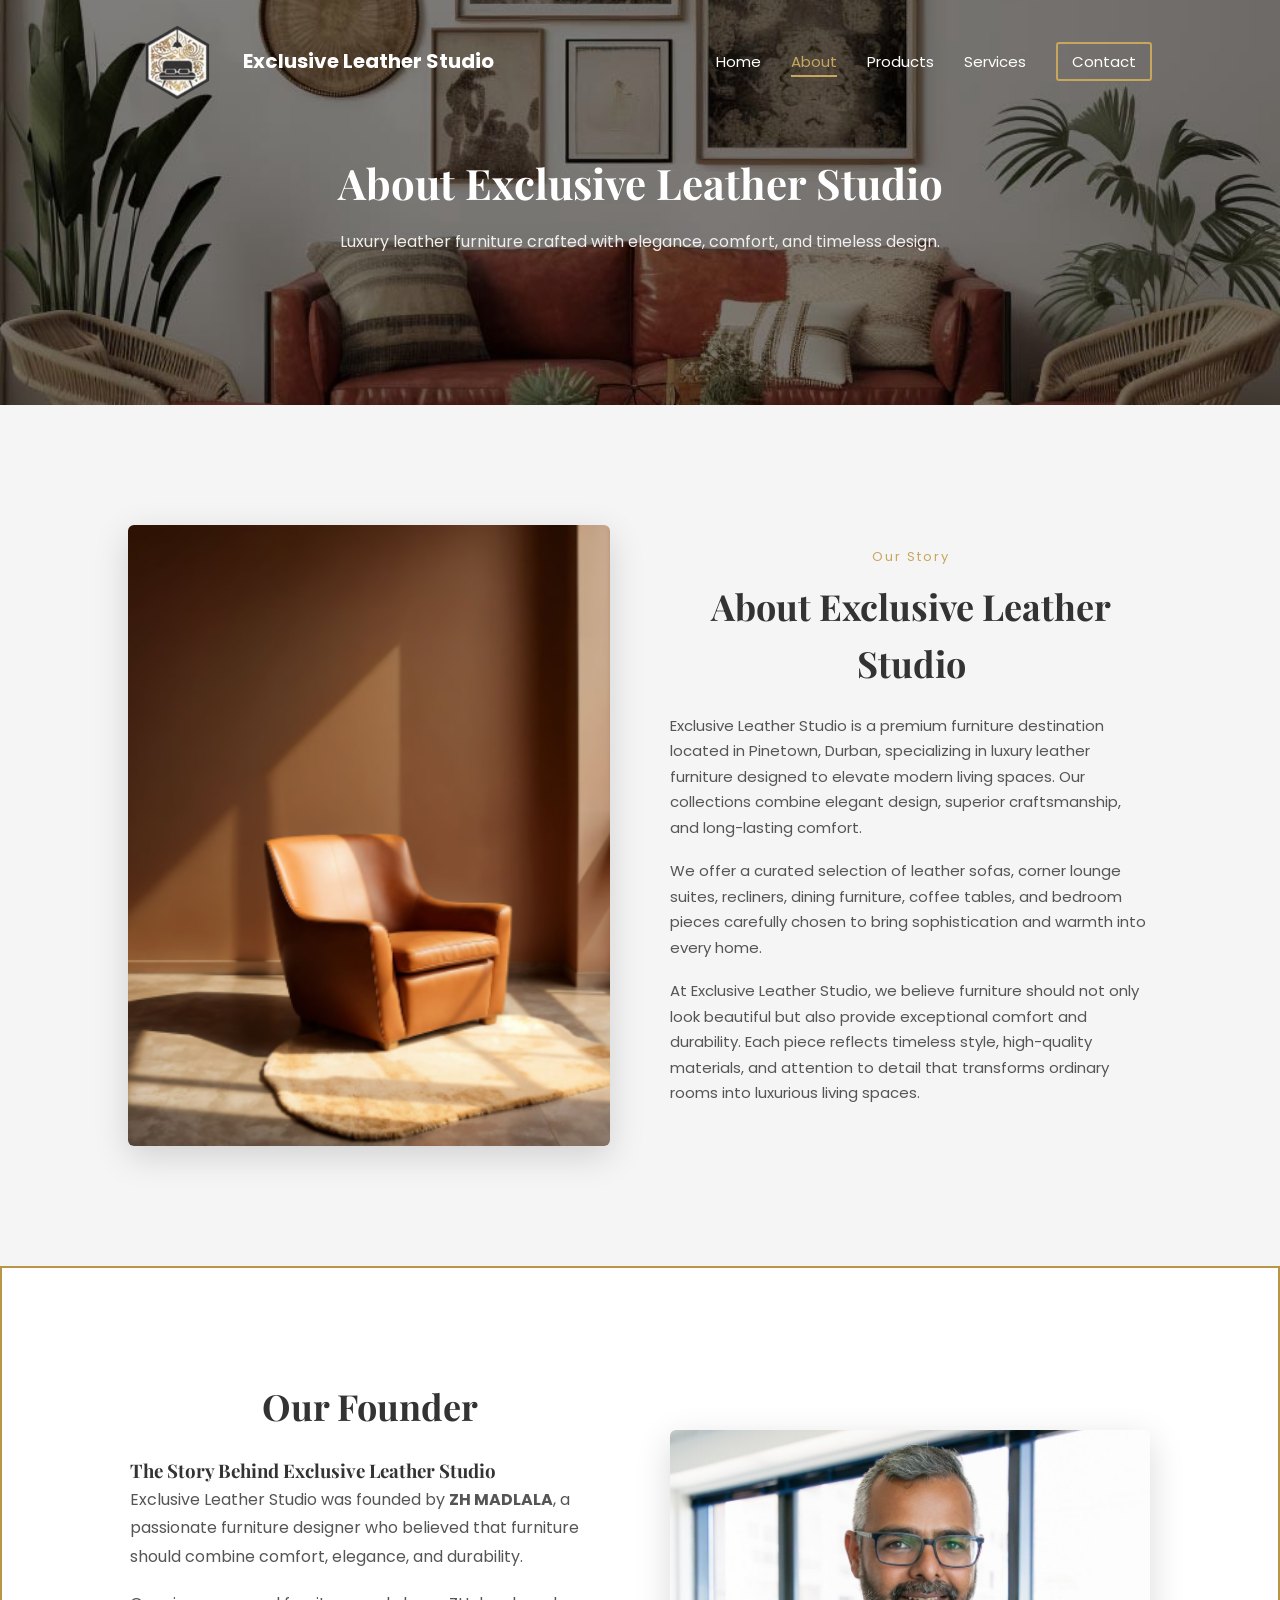
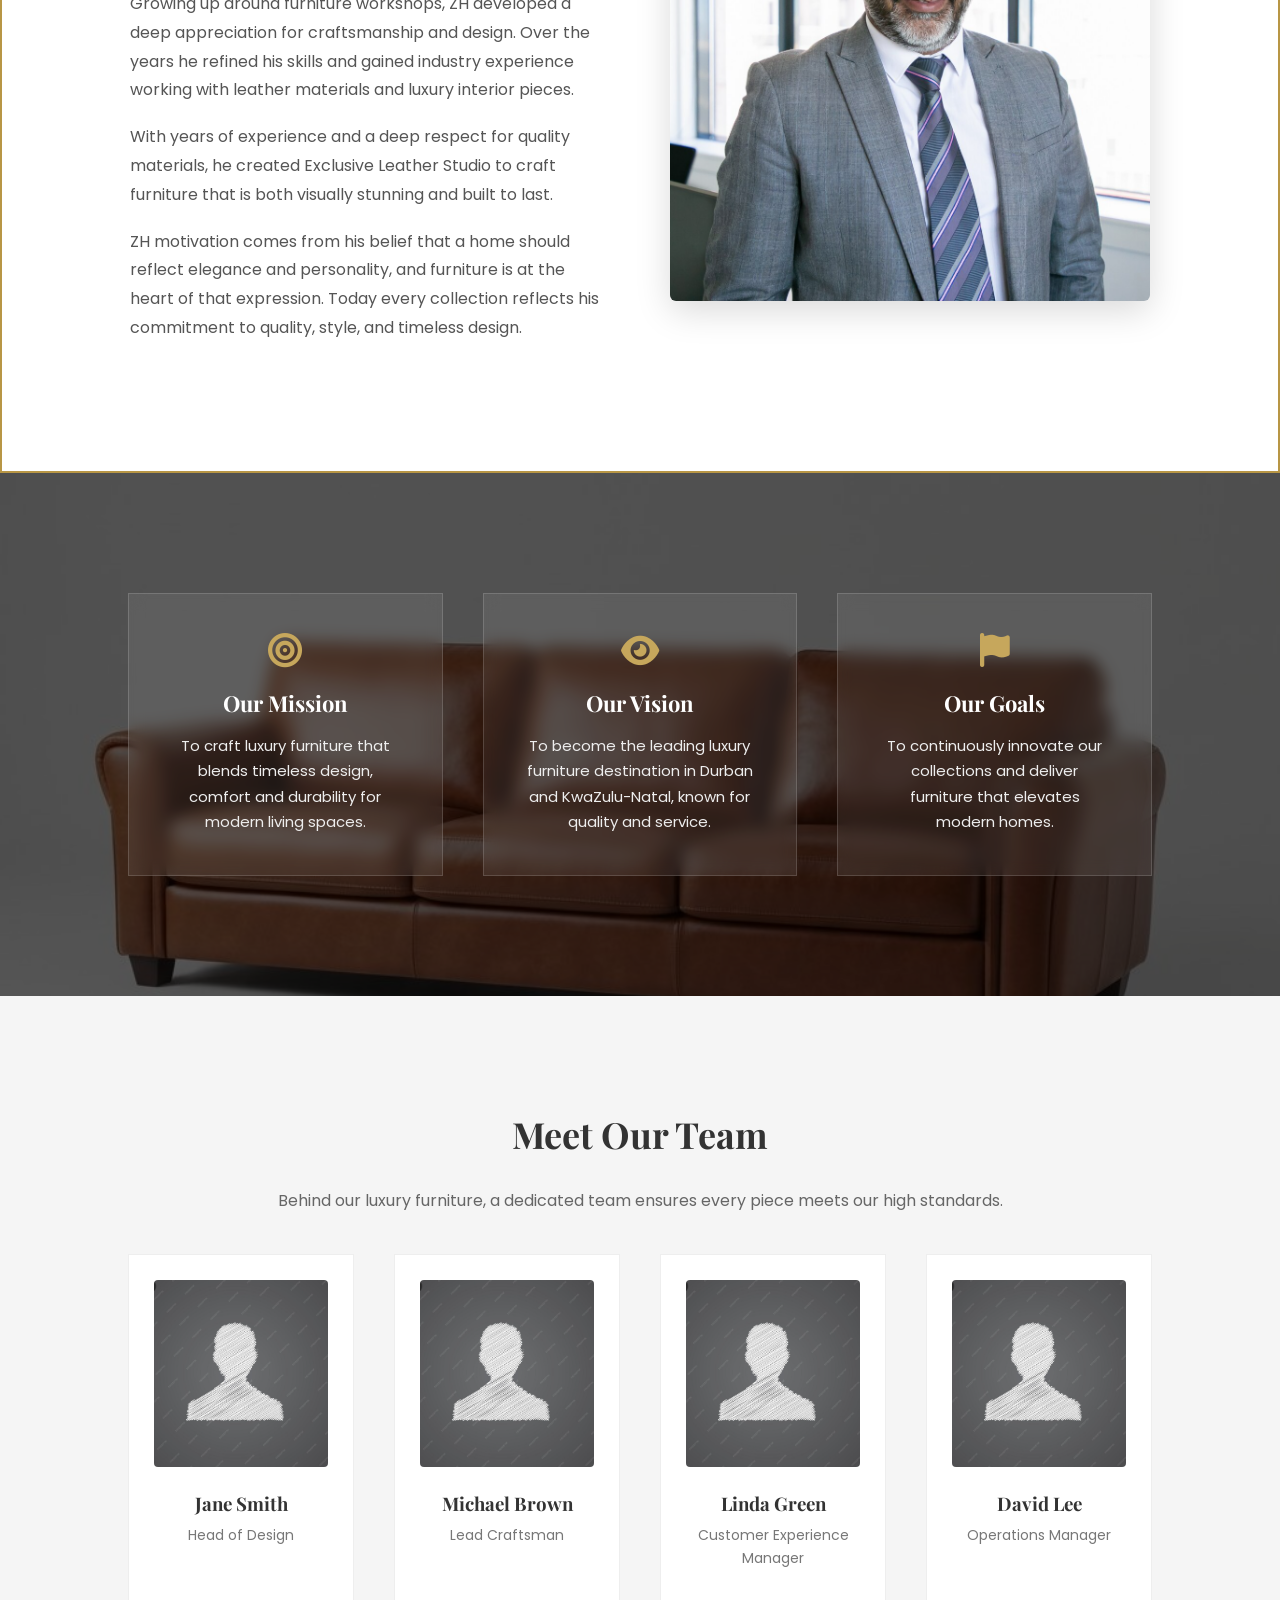
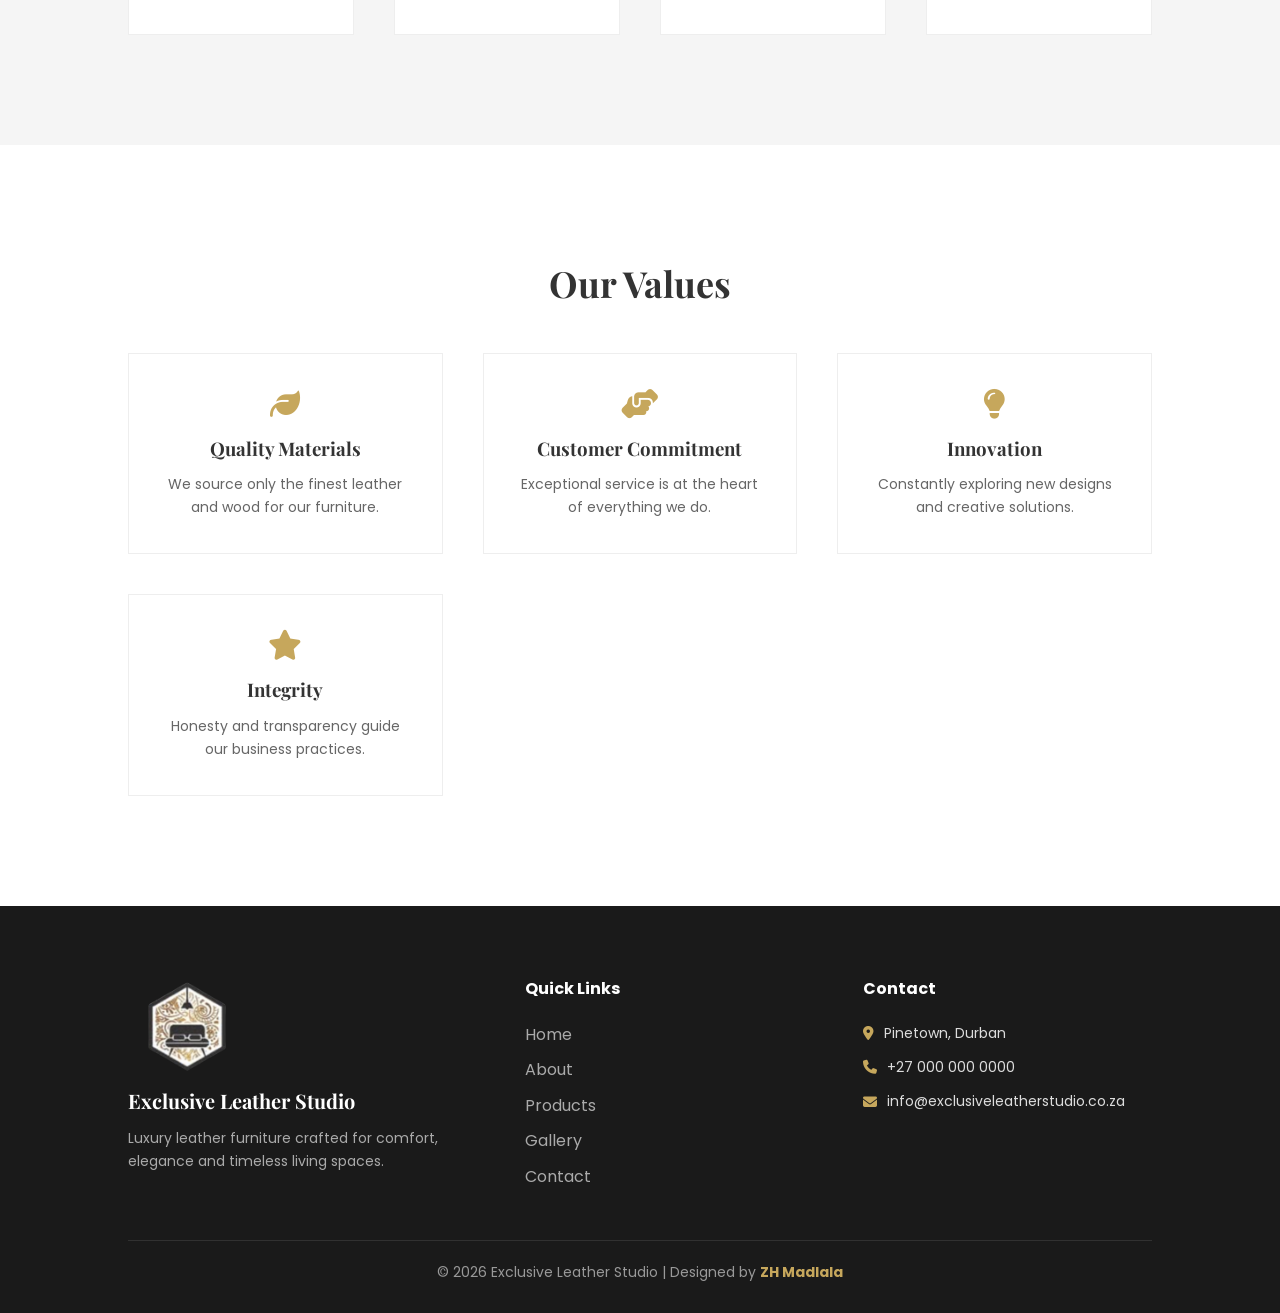
<file: About.html>
<!DOCTYPE html>
<html lang="en">
<head>
<meta charset="UTF-8">
<meta name="viewport" content="width=device-width, initial-scale=1.0">

<title>About | Exclusive Leather Studio</title>

<link rel="stylesheet" href="Styles/style.css">
<link rel="stylesheet" href="Styles/About.css">

<link rel="preconnect" href="https://fonts.googleapis.com">
<link href="https://fonts.googleapis.com/css2?family=Poppins:wght@300;400;500&family=Playfair+Display:wght@500;700&display=swap" rel="stylesheet">

<link rel="stylesheet" href="https://cdnjs.cloudflare.com/ajax/libs/font-awesome/6.5.0/css/all.min.css">

</head>

<body>

<header id="navbar">
<div class="nav-container">

<div class="logo">
    <img src="images/logo2.png" alt="">
    <p>Exclusive Leather Studio</p>
    
</div>

<nav>
<ul class="nav-links">

<li><a class="nav-link " href="index.html#hero">Home</a></li>
<li><a class="nav-link" href="About.html">About</a></li>
<li><a class="nav-link " href="Products.html">Products</a></li>
<li><a class="nav-link" href="index.html#services">Services</a></li>
<li><a class="nav-link contact-btn" href="Contact.html">Contact</a></li>

</ul>
</nav>

<div class="menu-toggle">
<i class="fas fa-bars"></i>
</div>

</div>
</header>


<!-- HERO / ABOUT LANDING -->
<!-- ABOUT PAGE HERO -->
<section class="about-hero">

<div class="about-hero-container">

<h1>About Exclusive Leather Studio</h1>

<p>Luxury leather furniture crafted with elegance, comfort, and timeless design.</p>

</div>

</section>

<section class="about" id="about">

<div class="about-container">
 
<div class="about-image">
<img src="images/gallery/About3.png" alt="Luxury Leather Furniture">
</div>

<div class="about-text">

<span class="section-subtitle">Our Story</span>

<h2>About Exclusive Leather Studio</h2>

<p>
Exclusive Leather Studio is a premium furniture destination located in Pinetown, Durban, specializing in luxury leather furniture designed to elevate modern living spaces. Our collections combine elegant design, superior craftsmanship, and long-lasting comfort.
</p>

<p>
We offer a curated selection of leather sofas, corner lounge suites, recliners, dining furniture, coffee tables, and bedroom pieces carefully chosen to bring sophistication and warmth into every home.
</p>

<p>
At Exclusive Leather Studio, we believe furniture should not only look beautiful but also provide exceptional comfort and durability. Each piece reflects timeless style, high-quality materials, and attention to detail that transforms ordinary rooms into luxurious living spaces.
</p>

</div>

</div>

</section>

<!-- FOUNDER STORY -->
<section class="founder-section">

<div class="founder-container">

<div class="founder-text">

<h2>Our Founder</h2>
<h3>The Story Behind Exclusive Leather Studio</h3>

<p>
Exclusive Leather Studio was founded by <b>ZH MADLALA</b>, a passionate furniture
designer who believed that furniture should combine comfort, elegance,
and durability.
</p>

<p>
Growing up around furniture workshops, ZH developed a deep appreciation
for craftsmanship and design. Over the years he refined his skills and
gained industry experience working with leather materials and luxury
interior pieces.
</p>

<p>
With years of experience and a deep respect for quality materials,
he created Exclusive Leather Studio to craft furniture that is both
visually stunning and built to last.
</p>

<p>
ZH motivation comes from his belief that a home should reflect
elegance and personality, and furniture is at the heart of that
expression. Today every collection reflects his commitment to
quality, style, and timeless design.
</p>

</div>

<div class="founder-image">
<img src="images/gallery/ceo.png" alt="Founder John Doe">
</div>

</div>

</section>
<!-- MISSION, VISION & GOALS -->
<section class="mission-vision">

<div class="mv-overlay"></div>

<div class="mv-container">

<div class="mv-item">
<i class="fa-solid fa-bullseye"></i>
<h3>Our Mission</h3>
<p>
To craft luxury furniture that blends timeless design,
comfort and durability for modern living spaces.
</p>
</div>

<div class="mv-item">
<i class="fa-solid fa-eye"></i>
<h3>Our Vision</h3>
<p>
To become the leading luxury furniture destination in
Durban and KwaZulu-Natal, known for quality and service.
</p>
</div>

<div class="mv-item">
<i class="fa-solid fa-flag"></i>
<h3>Our Goals</h3>
<p>
To continuously innovate our collections and deliver
furniture that elevates modern homes.
</p>
</div>

</div>

</section>

<!-- TEAM SECTION -->
<section class="team">
<h2>Meet Our Team</h2>
<p>Behind our luxury furniture, a dedicated team ensures every piece meets our high standards.</p>

<div class="team-grid">

<div class="team-member">
<img src="images/gallery/pp.png" alt="Jane Smith">
<h3>Jane Smith</h3>
<p>Head of Design</p>
</div>

<div class="team-member">
<img src="images/gallery/pp.png" alt="Michael Brown">
<h3>Michael Brown</h3>
<p>Lead Craftsman</p>
</div>

<div class="team-member">
<img src="images/gallery/pp.png" alt="Linda Green">
<h3>Linda Green</h3>
<p>Customer Experience Manager</p>
</div>

<div class="team-member">
<img src="images/gallery/pp.png" alt="David Lee">
<h3>David Lee</h3>
<p>Operations Manager</p>
</div>

</div>
</section>

<!-- OUR VALUES -->
<section class="values">
<h2>Our Values</h2>
<div class="values-grid">

<div class="value-item">
<i class="fa-solid fa-leaf"></i>
<h3>Quality Materials</h3>
<p>We source only the finest leather and wood for our furniture.</p>
</div>

<div class="value-item">
<i class="fa-solid fa-handshake-angle"></i>
<h3>Customer Commitment</h3>
<p>Exceptional service is at the heart of everything we do.</p>
</div>

<div class="value-item">
<i class="fa-solid fa-lightbulb"></i>
<h3>Innovation</h3>
<p>Constantly exploring new designs and creative solutions.</p>
</div>

<div class="value-item">
<i class="fa-solid fa-star"></i>
<h3>Integrity</h3>
<p>Honesty and transparency guide our business practices.</p>
</div>

</div>
</section>

<footer class="footer">

<div class="footer-container">

<!-- LEFT - LOGO -->
<div class="footer-logo">
    <img src="images/logo2.png" alt="">
    <h3>Exclusive Leather Studio</h3>
    <p>
Luxury leather furniture crafted for comfort, elegance and timeless living spaces.
</p>
</div>

<!-- MIDDLE - QUICK LINKS -->
<div class="footer-links">
<h4>Quick Links</h4>
<ul>
<li><a href="index.html">Home</a></li>
<li><a href="About.html">About</a></li>
<li><a href="Products.html">Products</a></li>
<li><a href="Gallery.html">Gallery</a></li>
<li><a href="Contact.html">Contact</a></li>
</ul>
</div>

<!-- RIGHT - CONTACT -->
<div class="footer-contact">
<h4>Contact</h4>
<p><i class="fa-solid fa-location-dot"></i> Pinetown, Durban</p>
<p><i class="fa-solid fa-phone"></i> +27 000 000 0000</p>
<p><i class="fa-solid fa-envelope"></i> info@exclusiveleatherstudio.co.za</p>
</div>

</div>

<div class="footer-bottom">
<p>© <span id="year"></span> Exclusive Leather Studio | Designed by <b>ZH Madlala</b></p>
</div>

</footer>

<button id="topBtn"><i class="fa-solid fa-arrow-up"></i></button>

<script src="script.js"></script>
</body>
</html>
</file>
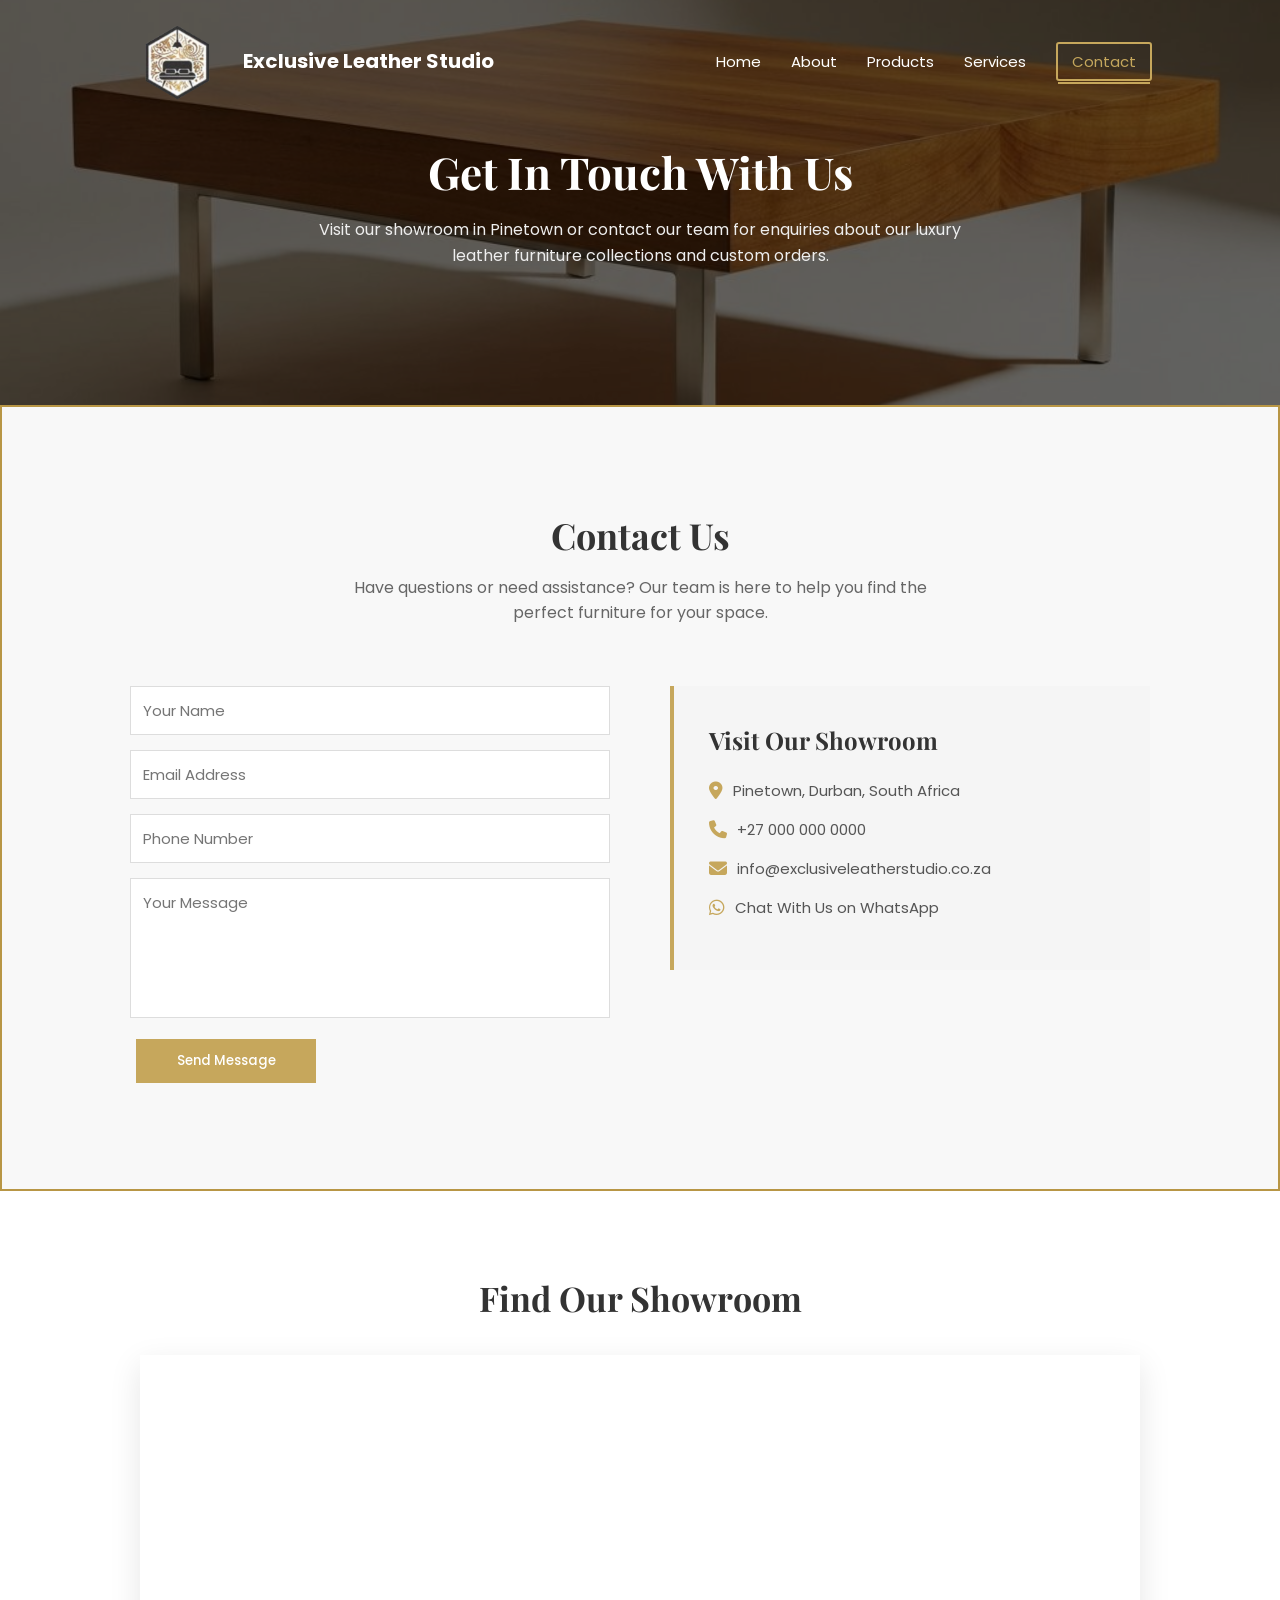
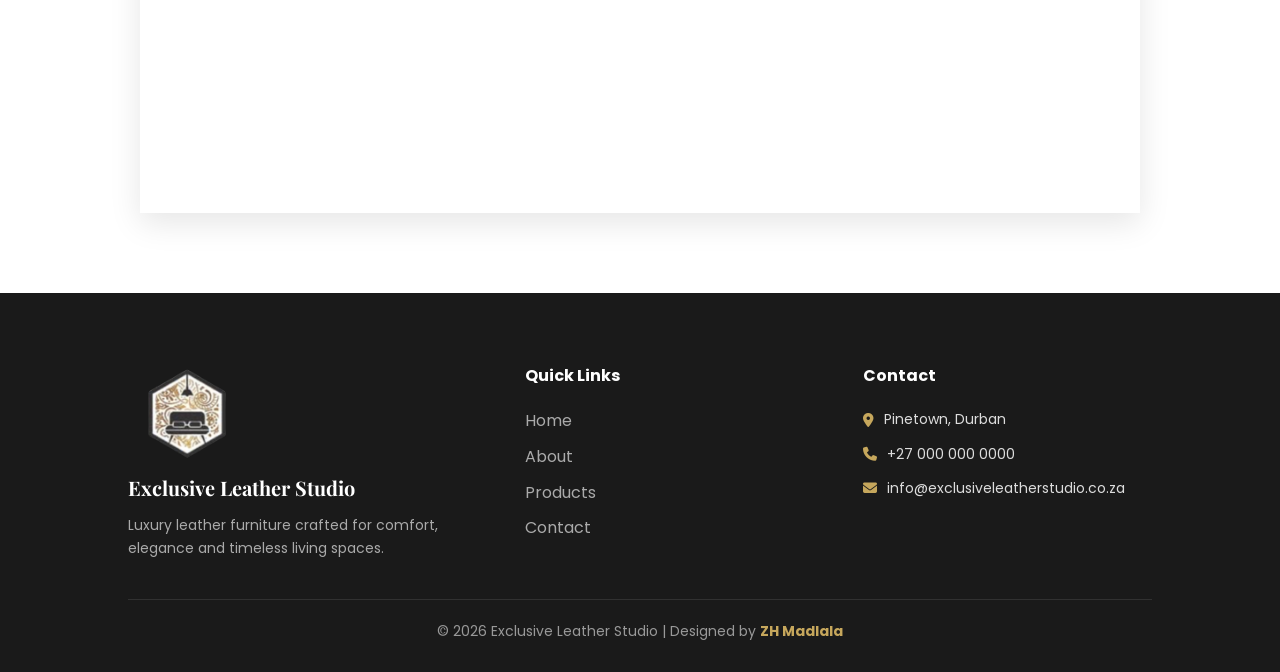
<file: Contact.html>
<!DOCTYPE html>
<html lang="en">
<head>
<meta charset="UTF-8">
<meta name="viewport" content="width=device-width, initial-scale=1.0">

<title>Products | Exclusive Leather Studio</title>

<link rel="stylesheet" href="Styles/style.css">
<link rel="stylesheet" href="Styles/Contact.css">

<link rel="preconnect" href="https://fonts.googleapis.com">
<link href="https://fonts.googleapis.com/css2?family=Poppins:wght@300;400;500&family=Playfair+Display:wght@500;700&display=swap" rel="stylesheet">

<link rel="stylesheet" href="https://cdnjs.cloudflare.com/ajax/libs/font-awesome/6.5.0/css/all.min.css">
</head>

<body>

<header id="navbar">
<div class="nav-container">

<div class="logo">
    <img src="images/logo2.png" alt="">
    <p>Exclusive Leather Studio</p>
    
</div>
<nav>
<ul class="nav-links">

<li><a class="nav-link active" href="index.html#hero">Home</a></li>
<li><a class="nav-link" href="About.html">About</a></li>
<li><a class="nav-link" href="Products.html">Products</a></li>
<li><a class="nav-link" href="index.html#services">Services</a></li>
<li><a class="nav-link contact-btn" href="Contact.html">Contact</a></li>

</ul>
</nav>

<div class="menu-toggle">
<i class="fas fa-bars"></i>
</div>

</div>
</header>

<!-- PRODUCTS HERO -->

<section class="contact-hero">

<div class="contact-hero-content">

<h1>Get In Touch With Us</h1>

<p>
Visit our showroom in Pinetown or contact our team for enquiries about our
luxury leather furniture collections and custom orders.
</p>

</div>

</section>

<section class="contact" id="contact">

<div class="contact-header">
<h2>Contact Us</h2>
<p>Have questions or need assistance? Our team is here to help you find the perfect furniture for your space.</p>
</div>

<div class="contact-container">

<!-- CONTACT FORM -->

<form class="contact-form">

<input type="text" placeholder="Your Name" required>

<input type="email" placeholder="Email Address" required>

<input type="tel" placeholder="Phone Number">

<textarea placeholder="Your Message"></textarea>

<button class="btn">Send Message</button>

</form>

<!-- CONTACT INFO -->

<div class="contact-info">

<h3>Visit Our Showroom</h3>

<p>
<i class="fa-solid fa-location-dot"></i>
Pinetown, Durban, South Africa
</p>

<p>
<i class="fa-solid fa-phone"></i>
+27 000 000 0000
</p>

<p>
<i class="fa-solid fa-envelope"></i>
info@exclusiveleatherstudio.co.za
</p>

<p>
<i class="fa-brands fa-whatsapp"></i>
Chat With Us on WhatsApp
</p>

</div>

</div>

</section>

<section class="map-section">

<h2>Find Our Showroom</h2>

<div class="map-container">

<iframe 
src="https://www.google.com/maps?q=Pinetown%20Durban%20South%20Africa&output=embed"
width="100%" 
height="450" 
style="border:0;" 
allowfullscreen="" 
loading="lazy">
</iframe>

</div>

</section>

<footer class="footer">

<div class="footer-container">

<div class="footer-logo">
    <img src="images/logo2.png" alt="">
    <h3>Exclusive Leather Studio</h3>
    <p>
Luxury leather furniture crafted for comfort, elegance and timeless living spaces.
</p>
</div>

<div class="footer-links">
<h4>Quick Links</h4>
<ul>
<li><a href="index.html">Home</a></li>
<li><a href="About.html">About</a></li>
<li><a href="Products.html">Products</a></li>
<li><a href="Contact.html">Contact</a></li>
</ul>
</div>

<div class="footer-contact">
<h4>Contact</h4>
<p><i class="fa-solid fa-location-dot"></i> Pinetown, Durban</p>
<p><i class="fa-solid fa-phone"></i> +27 000 000 0000</p>
<p><i class="fa-solid fa-envelope"></i> info@exclusiveleatherstudio.co.za</p>
</div>

</div>

<div class="footer-bottom">
<p>© <span id="year"></span> Exclusive Leather Studio | Designed by <b>ZH Madlala</b></p>
</div>
<button id="topBtn"><i class="fa-solid fa-arrow-up"></i></button>
</footer>

<script src="script.js"></script>
</body>
</html>
</file>
<file: Styles/style.css>
/* GLOBAL */

*{
margin:0;
padding:0;
box-sizing:border-box;
font-family:Poppins;
scroll-behavior:smooth;
}

body{
color:#333;
background:#fff;
line-height:1.6;
}

h1,h2,h3{
font-family:"Playfair Display";
}

section{
padding:100px 10%;
}

/* NAVBAR */

header{
position:fixed;
width:100%;
top:0;
z-index:1000;
transition:0.4s;
}

/* NAV CONTAINER */

.nav-container{
display:flex;
justify-content:space-between;
align-items:center;
padding:20px 10%;
}

.logo{
    display: flex;           /* Align image and text in a row */
    align-items: center;     /* Vertically center text with image */
    gap: 15px;               /* Space between image and text */
    font-weight: bold;
    font-size: 22px;
    color: white;
    transition: .3s;
}

.logo img{
    width: 100px;           /* Logo size */
    height: auto;
}

.logo p{
    margin: 0;              /* Remove default margin */
    font-size: 20px;        /* Optional: adjust text size */
    line-height: 1.2;       /* Align nicely with image */
}

/* NAV LINKS */

.nav-links{
display:flex;
gap:30px;
list-style:none;
}

.nav-links a{
text-decoration:none;
color:white;
position:relative;
font-size:15px;
transition:.3s;
}

/* ACTIVE LINK */

.nav-links a.active{
color:#c6a75c;
}

.nav-links a.active::after{
width:100%;
}

/* UNDERLINE */

.nav-links a::after{
content:"";
width:0;
height:2px;
background:#c6a75c;
position:absolute;
bottom:-5px;
left:0;
transition:.3s;
}

.nav-links a:hover::after{
width:100%;
}

/* CONTACT BUTTON */

.contact-btn{
border:2px solid #c6a75c;
padding:7px 14px;
border-radius:3px;
}

.contact-btn:hover{
background:#c6a75c;
color:white;
}

/* SCROLLED NAVBAR */

#navbar.scrolled{
background:white;
box-shadow:0 5px 20px rgba(0,0,0,0.08);
}

#navbar.scrolled .logo{
color:#333;
}

#navbar.scrolled .nav-links a{
color:#333;
}

/* ACTIVE still gold when scrolled */

#navbar.scrolled .nav-links a.active{
color:#c6a75c;
}

/* CONTACT BUTTON SCROLLED */

#navbar.scrolled .contact-btn:hover{
color:white;
}

/* MOBILE MENU */

.menu-toggle{
display:none;
font-size:24px;
color:white;
cursor:pointer;
}

#navbar.scrolled .menu-toggle{
color:#333;
}

@media(max-width:900px){

.menu-toggle{
display:block;
}

.nav-links{
position:absolute;
top:80px;
left:0;
width:100%;
background:white;
flex-direction:column;
align-items:center;
gap:20px;
padding:30px 0;
display:none;
}

.nav-links a{
color:#333;
}

.nav-links.active{
display:flex;
}

}
/* HERO */

.hero{
height:100vh;
background:url("../images/hero-sofa.jpg") center/cover;
position:relative;
display:flex;
align-items:center;
justify-content:center;
text-align:center;
}

.hero-overlay{
position:absolute;
top:0;
left:0;
width:100%;
height:100%;
background:linear-gradient(rgba(0,0,0,0.55),rgba(0,0,0,0.4));
}

.hero-content{
position:relative;
color:white;
max-width:800px;
padding:20px;
}

.hero h1{
font-size:55px;
margin-bottom:20px;
}

.hero p{
margin-bottom:30px;
font-size:18px;
}

/* BUTTONS */

.btn{
padding:12px 32px;
border:1px solid #c6a75c;
background:none;
color: #c6a75c;
text-decoration:none;
margin:6px;
display:inline-block;
transition:.3s;
}

.btn:hover{
background:#b89645;
color:white;
}

.btn-outline{
margin-top: 20px;
margin-left: 600px;
padding:12px 32px;
border:1px solid #c6a75c;
color:#c6a75c;
text-decoration:none;
display:inline-block;
transition:.3s;
}

.btn-outline:hover{
background:#c6a75c;
color:white;
}

/* SECTION TITLES */

.section-subtitle{
color:#c6a75c;
letter-spacing:2px;
font-size:14px;
text-align:center;
margin-bottom:10px;
}

.section-desc{
text-align:center;
max-width:600px;
margin:auto;
margin-bottom:40px;
}

h2{
text-align:center;
font-size:36px;
margin-bottom:25px;
}

/* PRODUCTS */

.product-grid{
display:grid;
grid-template-columns:repeat(auto-fit,minmax(250px,1fr));
gap:30px;
margin-top:40px;
}

.product-card{
background:white;
box-shadow:0 5px 20px rgba(0,0,0,0.08);
overflow:hidden;
transition:.4s;
}

.product-card:hover{
transform:translateY(-10px);
}

.product-card img{
width:100%;
transition:.4s;
}

.product-card:hover img{
transform:scale(1.08);
}

.product-card h3{
padding:15px;
}

.product-card p{
padding:0 15px;
font-size:14px;
color:#666;
}

.price{
display:block;
padding:15px;
color:#c6a75c;
font-weight:bold;
}

/* SERVICES */

.services{
background:#f5f5f5;
text-align:center;
}

.services-grid{
display:grid;
grid-template-columns:repeat(auto-fit,minmax(220px,1fr));
gap:40px;
margin-top:40px;
}

.service{
border:1px solid #eee;
padding:35px;
transition:.4s;
background:white;
}

.service:hover{
transform:translateY(-10px);
box-shadow:0 10px 30px rgba(0,0,0,0.1);
}

.service i{
font-size:30px;
color:#c6a75c;
margin-bottom:15px;
}

/* WHY CHOOSE US */

/* WHY CHOOSE US */

.why{
background:url("../images/intiriou/Interior1.jpg") center/cover no-repeat;
position:relative;
color:white;
text-align:center;
}

.why-overlay{
position:absolute;
top:0;
left:0;
width:100%;
height:100%;
background:rgba(0,0,0,0.65);
}

.why-content{
position:relative;
max-width:1200px;
margin:auto;
}

.why-content h2{
margin-bottom:40px;
font-size:36px;
letter-spacing:1px;
}

/* GRID */

.why-grid{
display:grid;
grid-template-columns:repeat(auto-fit,minmax(220px,1fr));
gap:30px;
margin-top:30px;
}

/* CARD */

.why-grid div{
border:1px solid rgba(255,255,255,0.2);
padding:40px 25px;
background:rgba(255,255,255,0.05);
backdrop-filter:blur(6px);
transition:.4s;
}

/* ICON */

.why-grid i{
font-size:32px;
color:#c6a75c;
margin-bottom:15px;
}

/* TITLE */

.why-grid h3{
font-size:18px;
font-weight:500;
letter-spacing:.5px;
}

/* HOVER EFFECT */

.why-grid div:hover{
transform:translateY(-10px);
border-color:#c6a75c;
background:rgba(255,255,255,0.08);
box-shadow:0 10px 30px rgba(0,0,0,0.3);
}
/* GALLERY */

.gallery{
text-align:center;
}

.gallery-grid{
display:grid;
grid-template-columns:repeat(auto-fit,minmax(250px,1fr));
gap:20px;
margin-top:40px;
}

.gallery-item{
position:relative;
overflow:hidden;
}

.gallery-item img{
width:100%;
display:block;
transition:.4s;
}

.gallery-item:hover img{
transform:scale(1.08);
}

.overlay{
position:absolute;
top:0;
left:0;
width:100%;
height:100%;
background:rgba(0,0,0,.45);
display:flex;
align-items:center;
justify-content:center;
opacity:0;
transition:.3s;
}

.overlay i{
color:white;
font-size:24px;
border:2px solid white;
padding:10px;
}

.gallery-item:hover .overlay{
opacity:1;
}

/* LIGHTBOX */
.lightbox {
  position: fixed;
  top: 0;
  left: 0;
  width: 100%;
  height: 100%;
  background: rgba(0,0,0,0.9);
  display: none;
  align-items: center;
  justify-content: center;
  z-index: 2000;
}

.lightbox-img {
  max-width: 90%;
  max-height: 90%;
  border-radius: 6px;
}

.lightbox-close {
  position: absolute;
  top: 30px;
  right: 40px;
  font-size: 40px;
  color: white;
  cursor: pointer;
  font-weight: bold;
  transition: 0.3s;
}

.lightbox-close:hover {
  color: #c6a75c;
}
/* CTA */

/* CTA */

.cta{
background:url("../images/intiriou/Interior4.png") center/cover;
position:relative;
color:white;
text-align:center;
padding:120px 10%;
}

.cta-overlay{
position:absolute;
top:0;
left:0;
width:100%;
height:100%;
background:rgba(0,0,0,0.65);
}

.cta-content{
position:relative;
max-width:900px;
margin:auto;
}

.cta p{
margin:20px 0 40px 0;
}

/* CUSTOM REQUEST FORM */

.custom-request{
margin-top:50px;
background:rgba(255,255,255,0.05);
border:1px solid rgba(255,255,255,0.2);
padding:40px;
backdrop-filter:blur(6px);
}

.custom-request h3{
margin-bottom:25px;
font-size:24px;
}

/* FORM */

.request-form{
display:grid;
grid-template-columns:1fr 1fr;
gap:15px;
}

.request-form textarea{
grid-column:span 2;
height:120px;
}

.request-form button{
grid-column:span 2;
margin-top:10px;
}

/* INPUTS */

.request-form input,
.request-form textarea,
.request-form select{
padding:12px;
border:1px solid rgba(255,255,255,0.4);
background:transparent;
color:white;
outline:none;
}

.request-form input::placeholder,
.request-form textarea::placeholder{
color:#ddd;
}

/* FILE UPLOAD */

.upload-label{
grid-column:span 2;
border:1px dashed rgba(255,255,255,0.4);
padding:15px;
cursor:pointer;
font-size:14px;
}

.upload-label input{
display:block;
margin-top:10px;
color:white;
}

/* MOBILE */

@media(max-width:768px){

.request-form{
grid-template-columns:1fr;
}

.request-form textarea,
.request-form button,
.upload-label{
grid-column:span 1;
}

}

.btn-outline1{
padding:12px 32px;
border:1px solid #c6a75c;
color:#c6a75c;
text-decoration:none;
display:inline-block;
transition:.3s;
}

.btn-outline1:hover{
background:#c6a75c;
color:white;
}

/* ABOUT */

/* ABOUT SECTION */

.about{
background:#f5f5f5;
padding:120px 10%;
}

.about-container{
display:grid;
grid-template-columns:1fr 1fr;
gap:60px;
align-items:center;
max-width:1200px;
margin:auto;
}

/* IMAGE */

.about-image{
position:relative;
}

.about-image img{
width:100%;
display:block;
border-radius:6px;
box-shadow:0 10px 35px rgba(0,0,0,0.15);
}

/* TEXT */

.about-text h2{
font-size:36px;
margin-bottom:20px;
}

.about-text p{
margin-bottom:18px;
color:#555;
font-size:15px;
line-height:1.7;
}

/* SUBTITLE */

.section-subtitle{
color:#c6a75c;
letter-spacing:2px;
font-size:13px;
display:block;
margin-bottom:10px;
}

/* BUTTON */

.about-btn{
margin-top:15px;
padding:12px 30px;
border:1px solid #c6a75c;
color:#c6a75c;
text-decoration:none;
display:inline-block;
transition:.3s;
}

.about-btn:hover{
background:#c6a75c;
color:white;
}

/* MOBILE */

@media(max-width:768px){

.about-container{
grid-template-columns:1fr;
}

.about-text{
text-align:center;
}

}

/* CONTACT SECTION */

.contact{
border: 2px solid #b89645;
padding:120px 10%;
background:#ffffff;
}

.contact-header{
text-align:center;
max-width:650px;
margin:auto;
margin-bottom:50px;
}

.contact-header h2{
font-size:36px;
margin-bottom:15px;
}

.contact-header p{
color:#666;
}

/* LAYOUT */

.contact-container{
display:grid;
grid-template-columns:1fr 1fr;
gap:60px;
align-items:flex-start;
max-width:1100px;
margin:auto;
}

/* FORM */

.contact-form{
display:flex;
flex-direction:column;
gap:18px;
}

.contact-form input,
.contact-form textarea{
padding:14px;
border:1px solid #ddd;
font-size:15px;
transition:.3s;
}

.contact-form textarea{
height:140px;
resize:none;
}

/* INPUT FOCUS EFFECT */

.contact-form input:focus,
.contact-form textarea:focus{
border-color:#c6a75c;
}

/* BUTTON */

.contact-form button{
width:180px;
}

/* CONTACT INFO */

.contact-info{
background:#f5f5f5;
padding:35px;
border-left:4px solid #c6a75c;
}

.contact-info h3{
margin-bottom:20px;
}

.contact-info p{
margin-bottom:18px;
font-size:15px;
display:flex;
align-items:center;
}

.contact-info i{
color:#c6a75c;
margin-right:12px;
font-size:18px;
}

/* MOBILE */

@media(max-width:768px){

.contact-container{
grid-template-columns:1fr;
}

.contact-form button{
width:100%;
}

}

/* FOOTER */

.footer{
background:#1a1a1a;
color:#ddd;
padding:70px 10% 30px;
}

.footer-container{
display:grid;
grid-template-columns:1.2fr 1fr 1fr;
gap:50px;
max-width:1200px;
margin:auto;
}

/* LOGO */

.footer-logo {
    display: flex;
    flex-direction: column; /* Stack image, heading, paragraph */
    align-items: flex-start; /* Align to left; change to center if you want centered */
    gap: 10px;               /* Space between image, heading, and paragraph */
}

.footer-logo img {
    width: 120px;           /* Adjust logo size */
    height: auto;
}

.footer-logo h3 {
    color: white;
    margin: 0;              /* Remove default margin */
    font-family: "Playfair Display", serif;
    font-size: 20px;        /* Adjust size if needed */
}

.footer-logo p {
    font-size: 14px;
    line-height: 1.6;
    color: #aaa;
    margin: 0;              /* Remove default margin */
}

/* Responsive adjustments for smaller screens */
@media (max-width:768px){
    .footer-logo {
        align-items: center; /* Center text and logo on mobile */
        text-align: center;
    }
}

/* LINKS */

.footer-links h4,
.footer-contact h4{
margin-bottom:20px;
color:white;
}

.footer-links ul{
list-style:none;
}

.footer-links li{
margin-bottom:10px;
}

.footer-links a{
text-decoration:none;
color:#aaa;
transition:.3s;
}

.footer-links a:hover{
color:#c6a75c;
}

/* CONTACT */

.footer-contact p{
margin-bottom:12px;
font-size:14px;
display:flex;
align-items:center;
}

.footer-contact i{
color:#c6a75c;
margin-right:10px;
}
/* SCROLL TOP BUTTON */

#topBtn{
position:fixed;
bottom:30px;
right:30px;
background:#c6a75c;
color:white;
border:none;
padding:12px 15px;
cursor:pointer;
display:none;
font-size:16px;
}
/* BOTTOM */

.footer-bottom{
border-top:1px solid rgba(255,255,255,0.1);
margin-top:40px;
padding-top:20px;
text-align:center;
font-size:14px;
color:#999;
}

.footer-bottom b{
color:#c6a75c;
}

/* MOBILE */

@media(max-width:768px){

.footer-container{
grid-template-columns:1fr;
text-align:center;
}

.footer-contact p{
justify-content:center;
}

}

/* ===============================
GLOBAL RESPONSIVE IMPROVEMENTS
================================*/

@media (max-width:1200px){

section{
padding:90px 6%;
}

.nav-container{
padding:20px 6%;
}

}


/* ===============================
TABLETS
================================*/

@media (max-width:900px){

.hero h1{
font-size:42px;
}

.hero p{
font-size:16px;
}

.about-container{
gap:40px;
}

.contact-container{
gap:40px;
}

}


/* ===============================
MOBILE DEVICES
================================*/

@media (max-width:768px){

.logo p{
    display: none;
}
section{
padding:80px 6%;
}

/* HERO */

.hero{
height:90vh;
}

.hero h1{
font-size:34px;
line-height:1.3;
}

.hero p{
font-size:15px;
}

.hero-buttons{
display:flex;
flex-direction:column;
align-items:center;
}

/* BUTTONS */

.btn{
width:200px;
text-align:center;
}

.btn-outline{
margin-left:0;
display:block;
width:200px;
text-align:center;
margin:20px auto 0;
}

/* PRODUCTS */

.product-grid{
grid-template-columns:1fr;
}

/* SERVICES */

.services-grid{
grid-template-columns:1fr;
}

/* WHY SECTION */

.why-grid{
grid-template-columns:1fr;
}

/* GALLERY */

.gallery-grid{
grid-template-columns:1fr;
}

/* CTA */

.cta{
padding:90px 6%;
}

.request-form{
grid-template-columns:1fr;
}

.upload-label{
grid-column:span 1;
}

/* ABOUT */

.about{
padding:90px 6%;
}

.about-container{
        display: grid;
        grid-template-columns: 1fr; /* single column */
        gap: 30px;
    }

    /* Make text appear first, image second */
    .about-text {
        order: 1; /* text comes first */
    }

    .about-image {
        order: 2; /* image comes after text */
        text-align: center; /* optional, center image on mobile */
    }

    .about-text h2 {
        text-align: center; /* optional, center heading */
    }

    .about-text p {
        text-align: center; /* optional, center paragraphs */
    }
/* CONTACT */

.contact-container{
grid-template-columns:1fr;
}

/* FOOTER */

.footer-container{
grid-template-columns:1fr;
text-align:center;
gap:30px;
}

.footer-contact p{
justify-content:center;
}

/* SCROLL BUTTON */

#topBtn{
bottom:20px;
right:20px;
}

}


/* ===============================
SMALL PHONES
================================*/

@media (max-width:480px){

.hero h1{
font-size:28px;
}

.hero p{
font-size:14px;
}

h2{
font-size:28px;
}

.section-desc{
font-size:14px;
}

.btn,
.btn-outline,
.btn-outline1{
width:180px;
padding:10px 20px;
font-size:14px;
}

.nav-container{
padding:15px 5%;
}

.logo{
font-size:18px;
}

}
</file>
<file: Styles/About.css>
/* ===============================
ABOUT HERO
================================*/

.about-hero{
background:url("../images/intiriou/Interior2.jpg") center/cover no-repeat;
height:45vh;
display:flex;
align-items:center;
justify-content:center;
text-align:center;
position:relative;
color:white;
}

.about-hero::before{
content:"";
position:absolute;
top:0;
left:0;
width:100%;
height:100%;
background:rgba(0,0,0,0.5);
}

.about-hero-container{
position:relative;
max-width:700px;
padding:0 20px;
}

.about-hero h1{
font-size:42px;
margin-bottom:12px;
}

.about-hero p{
font-size:16px;
color:#eee;
}

.about-hero-image img{
width:100%;
border-radius:6px;
box-shadow:0 10px 40px rgba(0,0,0,0.4);
}


/* ===============================
MISSION VISION SECTION
================================*/

.mission-vision{
background:url("../images/products/leather-sofa.jpg") center/cover no-repeat;
padding:120px 10%;
position:relative;
}

.mv-overlay{
position:absolute;
top:0;
left:0;
width:100%;
height:100%;
background:rgba(0,0,0,0.65);
}

.mv-container{
position:relative;
display:grid;
grid-template-columns:repeat(auto-fit,minmax(260px,1fr));
gap:40px;
max-width:1100px;
margin:auto;
}

.mv-item{
background:rgba(255,255,255,0.08);
backdrop-filter:blur(8px);
border:1px solid rgba(255,255,255,0.15);
padding:40px;
text-align:center;
color:white;
transition:0.4s;
}

.mv-item i{
font-size:34px;
color:#c6a75c;
margin-bottom:18px;
}

.mv-item h3{
font-size:22px;
margin-bottom:12px;
}

.mv-item p{
font-size:15px;
line-height:1.7;
color:#eee;
}

.mv-item:hover{
transform:translateY(-10px);
background:rgba(255,255,255,0.12);
border-color:#c6a75c;
box-shadow:0 10px 30px rgba(0,0,0,0.3);
}

/* ===============================
FOUNDER STORY
================================*/

.founder-section{
border: 2px solid #b89645;
padding:110px 10%;
background:#ffffff;
}

.founder-container{
display:grid;
grid-template-columns:1fr 1fr;
gap:60px;
align-items:center;
max-width:1200px;
margin:auto;
}

.founder-text h2{
font-size:36px;
margin-bottom:20px;
}

.founder-text p{
margin-bottom:18px;
color:#555;
line-height:1.8;
}

.founder-image img{
width:100%;
border-radius:6px;
box-shadow:0 10px 35px rgba(0,0,0,0.15);
}


/* ===============================
TEAM SECTION
================================*/

.team{
background:#f5f5f5;
padding:110px 10%;
text-align:center;
}

.team p{
color:#666;
margin-bottom:40px;
}

.team-grid{
display:grid;
grid-template-columns:repeat(auto-fit,minmax(220px,1fr));
gap:40px;
max-width:1100px;
margin:auto;
}

.team-member{
background:white;
padding:25px;
border:1px solid #eee;
transition:.4s;
}

.team-member img{
width:100%;
border-radius:4px;
margin-bottom:15px;
}

.team-member h3{
margin-bottom:5px;
}

.team-member p{
font-size:14px;
color:#777;
}

.team-member:hover{
transform:translateY(-10px);
box-shadow:0 12px 30px rgba(0,0,0,0.08);
border-color:#c6a75c;
}


/* ===============================
VALUES SECTION
================================*/

.values{
padding:110px 10%;
background:white;
text-align:center;
}

.values-grid{
display:grid;
grid-template-columns:repeat(auto-fit,minmax(230px,1fr));
gap:40px;
max-width:1100px;
margin:auto;
margin-top:40px;
}

.value-item{
padding:35px;
border:1px solid #eee;
transition:.4s;
}

.value-item i{
font-size:30px;
color:#c6a75c;
margin-bottom:15px;
}

.value-item h3{
margin-bottom:10px;
}

.value-item p{
font-size:14px;
color:#666;
}

.value-item:hover{
transform:translateY(-8px);
border-color:#c6a75c;
box-shadow:0 10px 25px rgba(0,0,0,0.08);
}


/* ===============================
MOBILE RESPONSIVE
================================*/

@media(max-width:768px){

.about-hero-content{
grid-template-columns:1fr;
text-align:center;
}

.about-hero-text h1{
font-size:34px;
}

.founder-container{
grid-template-columns:1fr;
}

.team-grid{
grid-template-columns:1fr 1fr;
}

}

@media(max-width:500px){

.team-grid{
grid-template-columns:1fr;
}

}

/* =================================
TABLET RESPONSIVE
================================= */
@media (max-width:900px){

/* About Hero */
.about-hero{
  height:35vh;
  padding:0 20px;
}
.about-hero h1{
  font-size:34px;
}
.about-hero p{
  font-size:15px;
}

/* Mission & Vision */
.mv-container{
  grid-template-columns:1fr 1fr;
  gap:25px;
}
.mv-item{
  padding:30px;
}

/* Founder Section */
.founder-container{
  grid-template-columns:1fr;
  gap:40px;
  text-align:center;
}

/* Team Section */
.team-grid{
  grid-template-columns:1fr 1fr;
  gap:25px;
}

/* Values Section */
.values-grid{
  grid-template-columns:1fr 1fr;
  gap:25px;
}
}

/* =================================
MOBILE RESPONSIVE
================================= */
@media (max-width:768px){

.about-hero{
  height:30vh;
}
.about-hero h1{
  font-size:28px;
}
.about-hero p{
  font-size:14px;
}

/* Mission & Vision */
.mv-container{
  grid-template-columns:1fr;
}
.mv-item{
  padding:25px;
}

/* Team Section */
.team-grid{
  grid-template-columns:1fr;
  gap:20px;
}

/* Values Section */
.values-grid{
  grid-template-columns:1fr;
  gap:20px;
}

/* Founder Text */
.founder-text h2{
  font-size:28px;
}
.founder-text p{
  font-size:14px;
}
}

/* =================================
SMALL PHONES
================================= */
@media (max-width:480px){

.logo p{
    display: none;
}

.about-hero{
  height:50vh;
}
.about-hero h1{
  font-size:22px;
}
.about-hero p{
  font-size:13px;
}

.mv-item h3,
.value-item h3,
.founder-text h2{
  font-size:18px;
}

.mv-item p,
.value-item p,
.founder-text p,
.team-member p{
  font-size:13px;
}

.team-member h3{
  font-size:16px;
}

.about-container{
        display: grid;
        grid-template-columns: 1fr; /* single column */
        gap: 30px;
    }

    /* Make text appear first, image second */
    .about-text {
        order: 1; /* text comes first */
    }

    .about-image {
        order: 2; /* image comes after text */
        text-align: center; /* optional, center image on mobile */
    }

    .about-text h2 {
        text-align: center; /* optional, center heading */
    }

    .about-text p {
        text-align: center; /* optional, center paragraphs */
    }
}
</file>
<file: Styles/Contact.css>
/* CONTACT HERO */

.contact-hero{
background:url("../images/products/coffee-table.jpg") center/cover no-repeat;
height:45vh;
display:flex;
align-items:center;
justify-content:center;
text-align:center;
position:relative;
color:white;
}

.contact-hero::before{
content:"";
position:absolute;
top:0;
left:0;
width:100%;
height:100%;
background:rgba(0,0,0,0.6);
}

.contact-hero-content{
position:relative;
max-width:700px;
}

.contact-hero h1{
font-size:44px;
margin-bottom:10px;
}

.contact-hero p{
color:#eee;
font-size:16px;
}


/* CONTACT SECTION */

.contact{
padding:100px 10%;
background:#f8f8f8;
}

.contact-header{
text-align:center;
margin-bottom:60px;
}

.contact-header h2{
font-size:36px;
margin-bottom:10px;
}

.contact-header p{
color:#666;
max-width:600px;
margin:auto;
}

.contact-container{
display:grid;
grid-template-columns:1fr 1fr;
gap:60px;
}


/* CONTACT FORM */

.contact-form{
display:flex;
flex-direction:column;
gap:15px;
}

.contact-form input,
.contact-form textarea{
padding:12px;
border:1px solid #ddd;
font-family:"Poppins",sans-serif;
}

.contact-form textarea{
min-height:120px;
resize:none;
}

.contact-form .btn{
background:#c6a75c;
border:none;
color:white;
padding:12px;
cursor:pointer;
font-weight:500;
transition:.3s;
}

.contact-form .btn:hover{
background:#b5964d;
}


/* CONTACT INFO */

.contact-info h3{
margin-bottom:20px;
font-size:24px;
}

.contact-info p{
margin-bottom:15px;
color:#555;
}

.contact-info i{
color:#c6a75c;
margin-right:10px;
}


/* MAP */

.map-section{
padding:80px 10%;
text-align:center;
}

.map-section h2{
font-size:34px;
margin-bottom:30px;
}

.map-container{
max-width:1000px;
margin:auto;
box-shadow:0 10px 30px rgba(0,0,0,0.1);
}


/* MOBILE */

@media(max-width:900px){

.contact-container{
grid-template-columns:1fr;
}

}

/* ===============================
CONTACT PAGE RESPONSIVE
================================*/

/* TABLET RESPONSIVE */
@media (max-width:900px){
.logo p{
    display: none;
}

/* Contact Hero */
.contact-hero{
  height:35vh;
  padding:0 20px;
}
.contact-hero h1{
  font-size:32px;
}
.contact-hero p{
  font-size:15px;
}

/* Contact Section */
.contact{
  padding:80px 5%;
}

.contact-header h2{
  font-size:28px;
}

.contact-header p{
  font-size:14px;
}

/* Contact Container */
.contact-container{
  grid-template-columns:1fr;
  gap:30px;
}

/* Contact Info */
.contact-info h3{
  font-size:20px;
}

.contact-info p{
  font-size:14px;
}

/* Map Section */
.map-section h2{
  font-size:28px;
}
}

/* MOBILE RESPONSIVE */
@media (max-width:768px){

.contact-hero{
  height:28vh;
}

.contact-hero h1{
  font-size:26px;
}

.contact-hero p{
  font-size:13px;
}

.contact{
  padding:60px 5%;
}

.contact-header h2{
  font-size:24px;
}

.contact-header p{
  font-size:13px;
}

.contact-form input,
.contact-form textarea{
  font-size:14px;
}

.contact-form .btn{
  padding:10px;
  font-size:14px;
}

.contact-info h3{
  font-size:18px;
}

.contact-info p{
  font-size:13px;
}

.map-section{
  padding:50px 5%;
}

.map-section h2{
  font-size:24px;
}
}

/* SMALL PHONES */
@media (max-width:480px){

.contact-hero{
  height:40vh;
}

.contact-hero h1{
  font-size:22px;
}

.contact-hero p{
  font-size:12px;
}

.contact{
  padding:40px 5%;
}

.contact-header h2{
  font-size:20px;
}

.contact-header p{
  font-size:12px;
}

.contact-form input,
.contact-form textarea{
  font-size:13px;
}

.contact-form .btn{
  padding:10px;
  font-size:13px;
}

.contact-info h3{
  font-size:16px;
}

.contact-info p{
  font-size:12px;
}

.map-section h2{
  font-size:20px;
}
}
</file>
